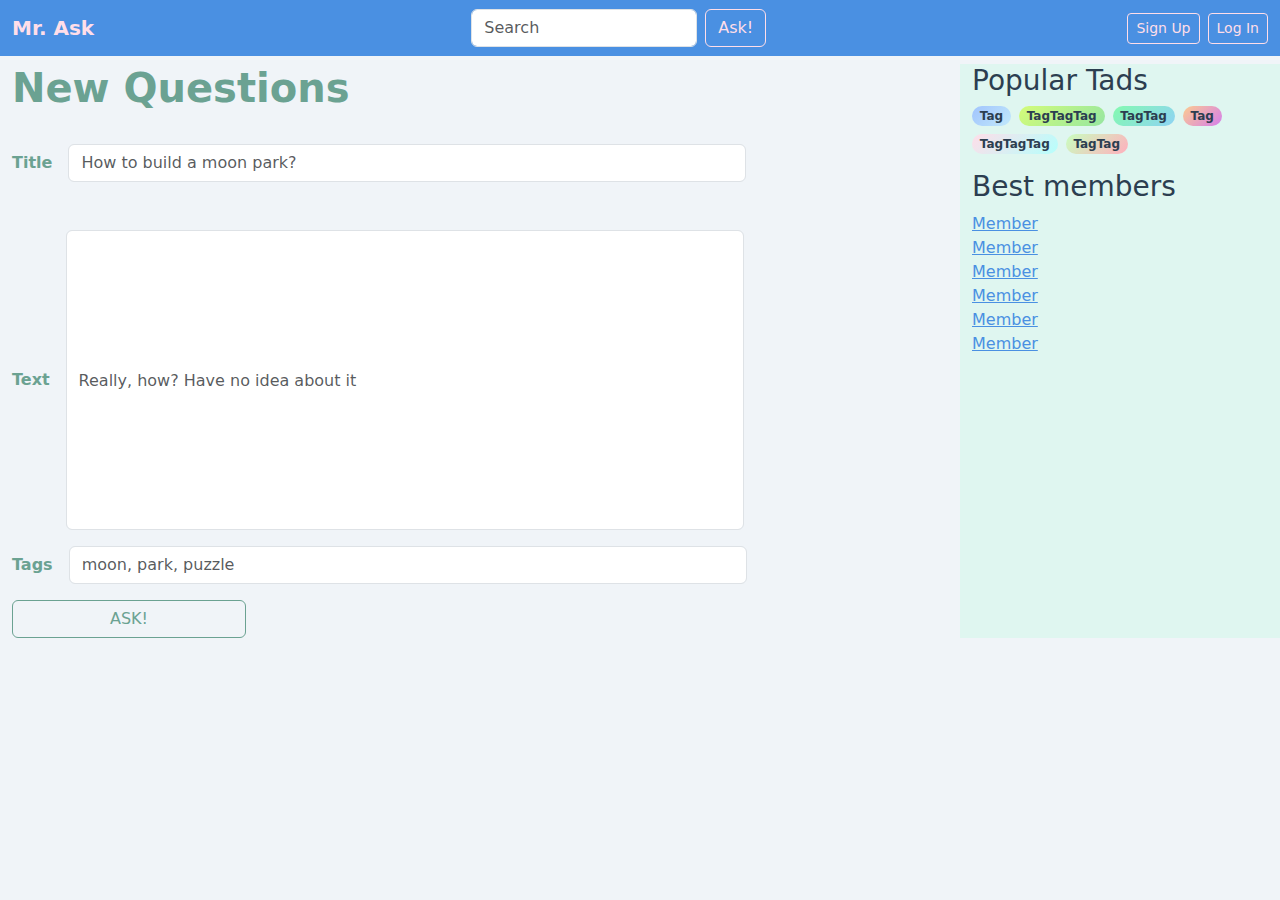
<file: bootstrap/ask.html>
<!doctype html>
<html lang="en">
    <head>
    <meta charset="utf-8">
    <meta name="viewport" content="width=device-width, initial-scale=1">
    <title>Bootstrap demo</title>
    <link href="css/bootstrap.css" rel="stylesheet"/>
    <link rel="stylesheet" href="ask.css">
    </head>
    
    <body>
    <nav class="navbar navbar-expand-lg">
        <div class="container-fluid">
            <a class="navbar-brand logo-title" href="#">Mr. Ask</a>
            
            <form class="d-flex" role="search">
                <input class="form-control me-2" type="search" placeholder="Search" aria-label="Search">
                <button class="btn btn-outline-success" type="submit">Ask!</button>
            </form>
            <div class="d-flex gap-2 align-items-center">
                <div>
                    <div class="content">
                        <div class="content__links">
                            <div class="d-flex gap-2">
                                <a href="#" class="btn btn-outline-success btn-sm">Sign Up</a>
                                <a href="#" class="btn btn-outline-success btn-sm">Log In</a>
                            </div>
                        </div>
                    </div>
                </div>
            </div>
        </div>
    </nav>

    <main class="container-fluid mt-2">
        <div class="row">
            <section class="col">
                <div class="d-flex align-items-center gap-2 mb-4">
                    <h1 class="section-title">New Questions</h1>
                </div>
                <article id="myForm" class="d-flex gap-3 flex-column">
                    <div class="row g-3 align-items-center">
                        <div class="col-auto">
                            <label for="inputTitle" class="col-form-label section-title">Title</label>
                        </div>
                        <div class="col-auto">
                            <input type="text" id="inputTitle6" class="form-control" placeholder="How to build a moon park?" 
                            style="width: 300%;" maxlength="100" aria-describedby="TitleHelpInline">
                        </div>
                    </div>
                    <p id="error-message" class="error" style="color: red; font-weight: bold;"></p>
                
                    <div class="row g-3 align-items-center">
                        <div class="col-auto">
                            <label for="inputText6" class="col-form-label section-title">Text</label>
                        </div>
                        <div class="col-auto">
                            <input type="text" id="inputText6" class="form-control" placeholder="Really, how? Have no idea about it" 
                            style="width: 300%; height: 300px;" maxlength="350" aria-describedby="TextHelpInline">
                        </div>
                    </div>
                
                    <div class="row g-3 align-items-center">
                        <div class="col-auto">
                            <label for="inputTags6" class="col-form-label section-title">Tags</label>
                        </div>
                        <div class="col-auto">
                            <input type="text" id="inputTags6" class="form-control" placeholder="moon, park, puzzle" 
                            style="width: 300%;" maxlength="150" aria-describedby="TagsHelpInline">
                        </div>
                    </div>
                
                    <div class="d-grid gap-2 w-25">
                        <button class="btn btn-outline-send" type="button" id="submitButton">ASK!</button>
                    </div>
                </article>
                
                <script>
                    document.getElementById('submitButton').addEventListener('click', function(event) {
                       
                        const title = document.getElementById('inputTitle6').value;
                        const errorMessage = document.getElementById('error-message');
              
                        if (title.trim() === '') {
                            errorMessage.textContent = 'Title cannot be empty';
                        } else {
                            errorMessage.textContent = '';
                            alert('Question asked!');
                        }
                    });
                </script>
            </section>
    
            <aside class="col-3">
                <section class="mb-3">
                    <h3>Popular Tads</h3>
                    <div class="d-flex flex-wrap gap-2">
                        <span class="badge rounded-pill badge-gradient-1">Tag</span>
                        <span class="badge rounded-pill badge-gradient-2">TagTagTag</span>
                        <span class="badge rounded-pill badge-gradient-3">TagTag</span>
                        <span class="badge rounded-pill badge-gradient-4">Tag</span>
                        <span class="badge rounded-pill badge-gradient-5">TagTagTag</span>
                        <span class="badge rounded-pill badge-gradient-6">TagTag</span>
                    </div>
                </section>
                <section>
                    <h3>Best members</h3>
                    <div>
                        <a class="d-block" href="#">Member</a>
                        <a class="d-block" href="#">Member</a>
                        <a class="d-block" href="#">Member</a>
                        <a class="d-block" href="#">Member</a>
                        <a class="d-block" href="#">Member</a>
                        <a class="d-block" href="#">Member</a>
                    </div>
                </section>
            </aside>
        </div>
    </main>
    
    <script src="js/bootstrap.bundle.js"></script>
  </body>
</html>
</file>
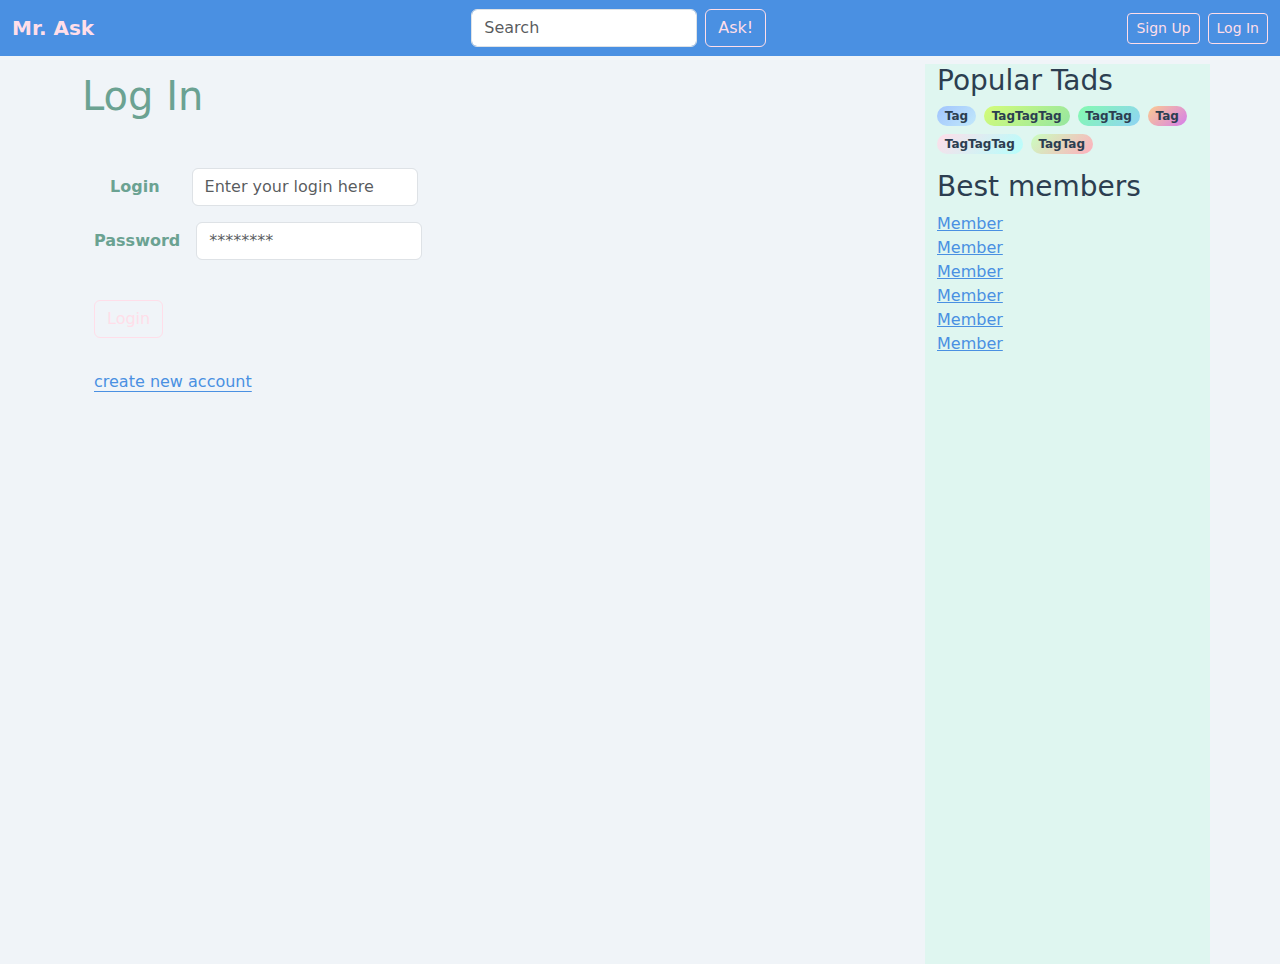
<file: bootstrap/login.html>
<!doctype html>
<html lang="en">
    <head>
    <meta charset="utf-8">
    <meta name="viewport" content="width=device-width, initial-scale=1">
    <title>Bootstrap demo</title>
    <link href="css/bootstrap.css" rel="stylesheet"/>
    <link rel="stylesheet" href="login.css">
    </head>
    
    <body>
        <nav class="navbar navbar-expand-lg">
            <div class="container-fluid">
                <a class="navbar-brand logo-title" href="#">Mr. Ask</a>
    
                <form class="d-flex" role="search">
                    <input class="form-control me-2" type="search" placeholder="Search" aria-label="Search">
                    <button class="btn btn-outline-success" type="submit">Ask!</button>
                </form>
                <div class="d-flex gap-2 align-items-center">
                    <div>
                        <div class="content">
                            <div class="content__links">
                                <div class="d-flex gap-2">
                                    <a href="#" class="btn btn-outline-success btn-sm">Sign Up</a>
                                    <a href="#" class="btn btn-outline-success btn-sm">Log In</a>
                                </div>
                            </div>
                        </div>
                    </div>
                </div>
            </div>
        </nav>
        <main class="container mt-2">
        <div class="row">
          <section class="col vh-100">
            <div class="d-flex align-items-center gap-2 mb-4 mt-2 section-title">
                <h1>Log In</h1> 
            </div>

            <articles class="d-flex gap-3 flex-column">
            <div class="container">
                <div class="login-container">
                    <form id="loginForm">
                        <div class="row g-3 align-items-center">
                            <div class="col-auto">
                                <label for="inputLogin6" class="col-form-label section-title m-3">Login</label>
                            </div>
                            <div class="col-auto">
                                <input type="text" id="inputLogin6" class="form-control" placeholder="Enter your login here" 
                                 maxlength="25" aria-describedby="LoginHelpInline">
                            </div>
                        </div> 
                        <div class="row g-3 align-items-center">
                            <div class="col-auto">
                                <label for="inputPassword6" class="col-form-label section-title">Password</label>
                            </div>
                            <div class="col-auto">
                                <input type="password" id="inputPassword6" class="form-control" placeholder="********" 
                                 maxlength="25" aria-describedby="PasswordHelpInline">
                            </div>
                        </div> 
                        <p id="error-message" class="error" style="color: red; font-weight: bold;"></p>
                    
                        <button type="submit" class="btn btn-outline-success btn-block mt-4 mb-4">Login</button>
                    
                        <div class="mt-2">
                            <a class="d-block link-offset-2 link-underline-opacity-100-hover" href="#">create new account</a>
                        </div>
                    </form>
                    <script>
                        document.getElementById('loginForm').addEventListener('submit', function(event) {
                            event.preventDefault();

                            const login = document.getElementById('inputLogin6').value;
                            const password = document.getElementById('inputPassword6').value;
                            const errorMessage = document.getElementById('error-message');
                    
                            if (password.length < 6) {
                                errorMessage.textContent = 'Sorry, wrong password!';
                            } else {
                                errorMessage.textContent = ''; 
                                alert('its OK');
                            }
                        });
                    </script>
                </div>
            </div>
        </articles>

        </section>
        <aside class="col-3">
            <section class="mb-3">
                <h3>Popular Tads</h3>
                <div class="d-flex flex-wrap gap-2">
                    <span class="badge rounded-pill badge-gradient-1">Tag</span>
                    <span class="badge rounded-pill badge-gradient-2">TagTagTag</span>
                    <span class="badge rounded-pill badge-gradient-3">TagTag</span>
                    <span class="badge rounded-pill badge-gradient-4">Tag</span>
                    <span class="badge rounded-pill badge-gradient-5">TagTagTag</span>
                    <span class="badge rounded-pill badge-gradient-6">TagTag</span>
                </div>
            </section>
            <section>
                <h3>Best members</h3>
                <div>
                    <a class="d-block" href="#">Member</a>
                    <a class="d-block" href="#">Member</a>
                    <a class="d-block" href="#">Member</a>
                    <a class="d-block" href="#">Member</a>
                    <a class="d-block" href="#">Member</a>
                    <a class="d-block" href="#">Member</a>
                </div>
            </section>
        </aside>
    </div>
</main>

<script src="js/bootstrap.bundle.js"></script>
</body>
</html>
</file>
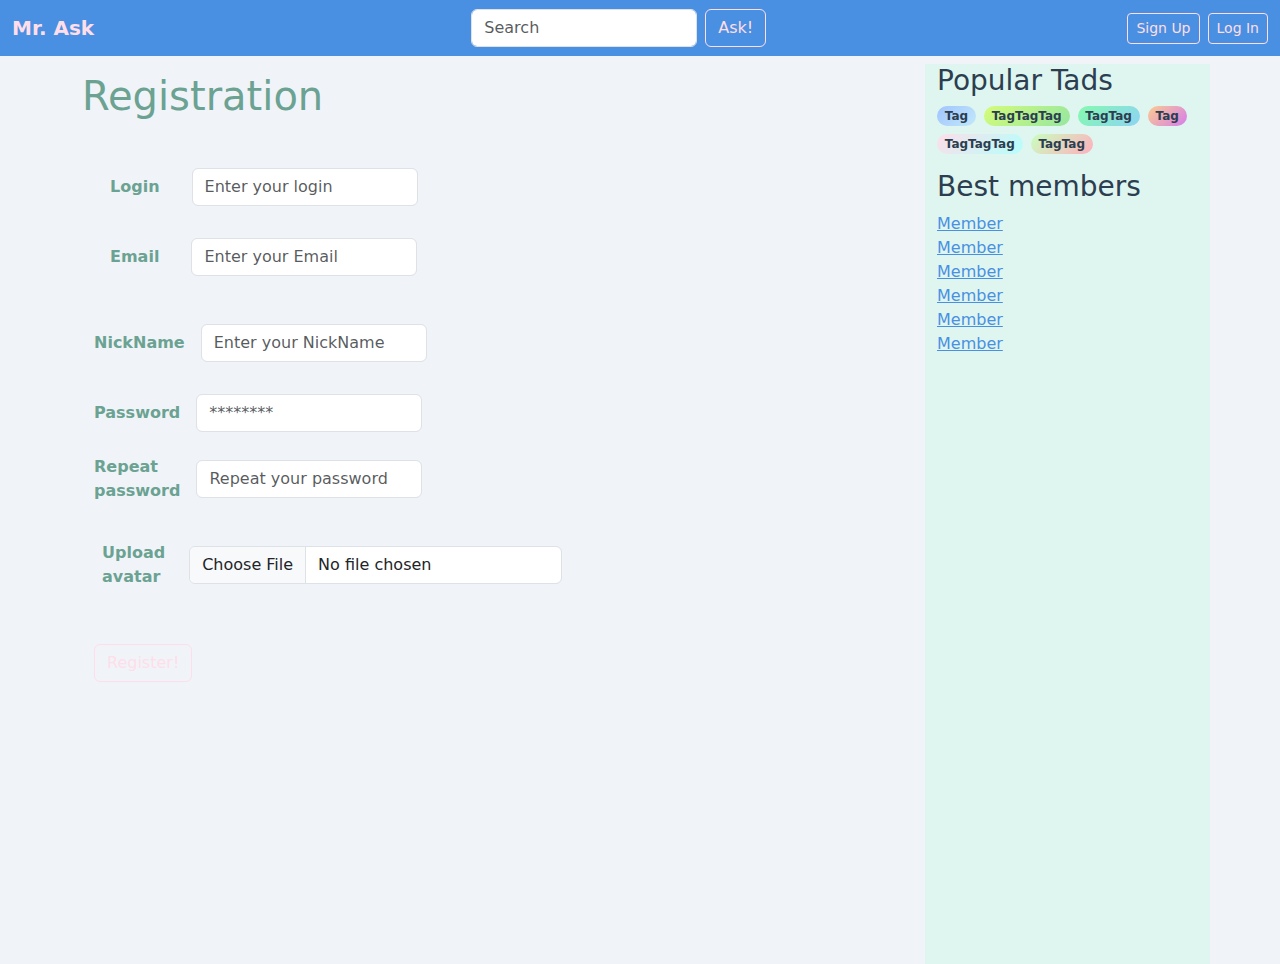
<file: bootstrap/signup.html>
<!doctype html>
<html lang="en">
    <head>
    <meta charset="utf-8">
    <meta name="viewport" content="width=device-width, initial-scale=1">
    <title>Bootstrap demo</title>
    <link href="css/bootstrap.css" rel="stylesheet"/>
    <link rel="stylesheet" href="signup.css">
    </head>
    <body>
        <nav class="navbar navbar-expand-lg">
            <div class="container-fluid">
                <a class="navbar-brand logo-title" href="#">Mr. Ask</a>
    
                <form class="d-flex" role="search">
                    <input class="form-control me-2" type="search" placeholder="Search" aria-label="Search">
                    <button class="btn btn-outline-success" type="submit">Ask!</button>
                </form>
                <div class="d-flex gap-2 align-items-center">
                    <div>
                        <div class="content">
                            <div class="content__links">
                                <div class="d-flex gap-2">
                                    <a href="#" class="btn btn-outline-success btn-sm">Sign Up</a>
                                    <a href="#" class="btn btn-outline-success btn-sm">Log In</a>
                                </div>
                            </div>
                        </div>
                    </div>
                </div>
            </div>
        </nav>
        <main class="container mt-2">
        <div class="row">
          <section class="col vh-100">
            <div class="d-flex align-items-center gap-2 mb-4 mt-2 section-title">
                <h1>Registration</h1> 
            </div>

            <articles class="d-flex gap-3 flex-column">
            <div class="container">
                <div class="signup-container">
                    <form id="registrationForm">
                        <div class="row g-3 align-items-center">
                            <div class="col-auto">
                                <label for="inputLogin6" class="col-form-label section-title m-3">Login</label>
                            </div>
                            <div class="col-auto">
                                <input type="text" id="inputLogin6" class="form-control" placeholder="Enter your login" 
                                 maxlength="25" aria-describedby="LoginHelpInline">
                            </div>
                        </div> 
                    
                        <div class="row g-3 align-items-center">
                            <div class="col-auto">
                                <label for="inputEmail6" class="col-form-label section-title m-3">Email</label>
                            </div>
                            <div class="col-auto">
                                <input type="email" id="inputEmail6" class="form-control" placeholder="Enter your Email" 
                                 maxlength="50" aria-describedby="EmailHelpInline">
                            </div>
                        </div> 
                        <p id="email-error-message" class="error" style="color: red; font-weight: bold;"></p>
                        <div class="row g-3 align-items-center">
                            <div class="col-auto">
                                <label for="inputNickName6" class="col-form-label section-title mb-3 mt-3">NickName</label>
                            </div>
                            <div class="col-auto">
                                <input type="text" id="inputNickName6" class="form-control" placeholder="Enter your NickName" 
                                maxlength="25" aria-describedby="NickNameHelpInline">                                
                            </div>
                        </div> 
                    
                        <div class="row g-3 align-items-center">
                            <div class="col-auto">
                                <label for="inputPassword6" class="col-form-label section-title mt-3 mb-3">Password</label>
                            </div>
                            <div class="col-auto">
                                <input type="password" id="inputPassword6" class="form-control" placeholder="********" 
                                 maxlength="25" aria-describedby="PasswordHelpInline">
                            </div>
                        </div> 
                    
                        <div class="row g-3 align-items-center">
                            <div class="col-auto">
                                <label for="inputRepeatPassword6" class="col-form-label section-title"><p>Repeat <br>password</p></label>
                            </div>
                            <div class="col-auto">
                                <input type="password" id="inputRepeatPassword6" class="form-control mb-3" placeholder="Repeat your password" 
                                maxlength="25" aria-describedby="RepeatPasswordHelpInline">
                            </div>
                        </div> 
                    
                        <div class="row g-3 align-items-center">
                            <div class="col-auto">
                                <label for="formFile" class="col-form-label section-title m-2"><p>Upload<br>avatar</p></label>
                            </div>
                            <div class="col-auto">
                                <div class="mb-3">
                                    <input class="form-control" type="file" id="formFile">
                                </div>
                            </div>
                        </div> 
                    
                        <button type="submit" class="btn btn-outline-success btn-block mt-4 mb-4">Register!</button>
                    </form>
                    
                    <script>
                        document.getElementById('registrationForm').addEventListener('submit', function(event) {
                            event.preventDefault(); 

                            const email = document.getElementById('inputEmail6').value;
                            const emailErrorMessage = document.getElementById('email-error-message');
                    
                            const emailRegex = /^[a-zA-Z0-9._-]+@[a-zA-Z0-9.-]+\.[a-zA-Z]{2,6}$/;
                    
                            if (!emailRegex.test(email)) {
                                emailErrorMessage.textContent = 'Enter the correct email';
                            } else {
                                emailErrorMessage.textContent = ''; 
                                alert('Its OK');
                            }
                        });
                    </script>
                </div>
            </div>
        </articles>

        </section>
        <aside class="col-3">
            <section class="mb-3">
                <h3>Popular Tads</h3>
                <div class="d-flex flex-wrap gap-2">
                    <span class="badge rounded-pill badge-gradient-1">Tag</span>
                    <span class="badge rounded-pill badge-gradient-2">TagTagTag</span>
                    <span class="badge rounded-pill badge-gradient-3">TagTag</span>
                    <span class="badge rounded-pill badge-gradient-4">Tag</span>
                    <span class="badge rounded-pill badge-gradient-5">TagTagTag</span>
                    <span class="badge rounded-pill badge-gradient-6">TagTag</span>
                </div>
            </section>
            <section>
                <h3>Best members</h3>
                <div>
                    <a class="d-block" href="#">Member</a>
                    <a class="d-block" href="#">Member</a>
                    <a class="d-block" href="#">Member</a>
                    <a class="d-block" href="#">Member</a>
                    <a class="d-block" href="#">Member</a>
                    <a class="d-block" href="#">Member</a>
                </div>
            </section>
        </aside>
    </div>
</main>

<script src="js/bootstrap.bundle.js"></script>
</body>
</html>
</file>
<file: bootstrap/ask.css>
.logo-title:hover {
    color: #FFDEE9;
    font-weight: bold;
}
body {
    background-color: #F0F4F8;
    color: #2C3E50;
    }

.navbar {
    background-color: #4A90E2;
    }

.card {
    background-color: #FFFFFF;
    }

aside {
    background-color: #DFF6F0;
    }

a {
    color: #4A90E2;
}

a:hover {
    color: #7ED6DF;
}

.btn-outline-success {
    border-color: #FFDEE9;
    color: #FFDEE9;
}

.btn-outline-success:hover {
    background-color: #FFDEE9;
    color: white;
    font-weight: bold;
}

.btn-outline-send {
    border-color: #6BA292;
    color: #6BA292;
}

.btn-outline-send:hover {
    background-color: #FFDEE9;
    color: white;
    font-weight: bold;
}

.logo-title {
    color: #FFDEE9;
    font-weight: bold;
}

.section-title {
    color: #6BA292;
    font-weight: bold;
}

.badge-custom-blue {
    background-color: #4A90E2;
    color: white;
}

.badge-gradient-1 {
    background: linear-gradient(135deg, #A1C4FD, #C2E9FB);
    color: #2C3E50;
}

.badge-gradient-2 {
    background: linear-gradient(135deg, #D4FC79, #96E6A1);
    color: #2C3E50;
}

.badge-gradient-3 {
    background: linear-gradient(135deg, #84FAB0, #8FD3F4);
    color: #2C3E50;
}

.badge-gradient-4 {
    background: linear-gradient(135deg, #FCCB90, #D57EEB);
    color: #2C3E50;
}

.badge-gradient-5 {
    background: linear-gradient(135deg, #FFDEE9, #B5FFFC);
    color: #2C3E50;
}

.badge-gradient-6 {
    background: linear-gradient(135deg, #C9FFBF, #FFAFBD);
    color: #2C3E50;
}
</file>
<file: bootstrap/login.css>
body {
    background-color: #F0F4F8;
    color: #2C3E50;
    }

.navbar {
    background-color: #4A90E2;
    }

.card {
    background-color: #FFFFFF;
    }

aside {
    background-color: #DFF6F0;
    }

a {
    color: #4A90E2;
}

a:hover {
    color: #7ED6DF;
}

.btn-outline-success {
    border-color: #FFDEE9;
    color: #FFDEE9;
}

.btn-outline-success:hover {
    background-color: #FFDEE9;
    color: white;
    font-weight: bold;
}

.btn-outline-send {
    border-color: #6BA292;
    color: #6BA292;
}

.btn-outline-send:hover {
    background-color: #FFDEE9;
    color: white;
    font-weight: bold;
}

.logo-title {
    color: #FFDEE9;
    font-weight: bold;
}

.logo-title:hover {
    color: #FFDEE9;
    font-weight: bold;
}

.section-title {
    color: #6BA292;
    font-weight: bold;
}

.badge-custom-blue {
    background-color: #4A90E2;
    color: white;
}

.badge-gradient-1 {
    background: linear-gradient(135deg, #A1C4FD, #C2E9FB);
    color: #2C3E50;
}

.badge-gradient-2 {
    background: linear-gradient(135deg, #D4FC79, #96E6A1);
    color: #2C3E50;
}

.badge-gradient-3 {
    background: linear-gradient(135deg, #84FAB0, #8FD3F4);
    color: #2C3E50;
}

.badge-gradient-4 {
    background: linear-gradient(135deg, #FCCB90, #D57EEB);
    color: #2C3E50;
}

.badge-gradient-5 {
    background: linear-gradient(135deg, #FFDEE9, #B5FFFC);
    color: #2C3E50;
}

.badge-gradient-6 {
    background: linear-gradient(135deg, #C9FFBF, #FFAFBD);
    color: #2C3E50;
}

.custom-like {
    color: #6aa47c;
    border-color: #6aa47c;
}
.custom-like:hover, .custom-like:checked {
    background-color: #6aa47c;
    color: white;
}

.custom-dislike {
    color: #c77a7a;
    border-color: #c77a7a;
}
.custom-dislike:hover, .custom-dislike:checked {
    background-color: #c77a7a;
    color: white;
}
</file>
<file: bootstrap/signup.css>
body {
    background-color: #F0F4F8;
    color: #2C3E50;
    }

.navbar {
    background-color: #4A90E2;
    }

.card {
    background-color: #FFFFFF;
    }

aside {
    background-color: #DFF6F0;
    }

a {
    color: #4A90E2;
}

a:hover {
    color: #7ED6DF;
}

.btn-outline-success {
    border-color: #FFDEE9;
    color: #FFDEE9;
}

.btn-outline-success:hover {
    background-color: #FFDEE9;
    color: white;
    font-weight: bold;
}

.btn-outline-send {
    border-color: #6BA292;
    color: #6BA292;
}

.btn-outline-send:hover {
    background-color: #FFDEE9;
    color: white;
    font-weight: bold;
}

.logo-title {
    color: #FFDEE9;
    font-weight: bold;
}

.logo-title:hover {
    color: #FFDEE9;
    font-weight: bold;
}

.section-title {
    color: #6BA292;
    font-weight: bold;
}

.badge-custom-blue {
    background-color: #4A90E2;
    color: white;
}

.badge-gradient-1 {
    background: linear-gradient(135deg, #A1C4FD, #C2E9FB);
    color: #2C3E50;
}

.badge-gradient-2 {
    background: linear-gradient(135deg, #D4FC79, #96E6A1);
    color: #2C3E50;
}

.badge-gradient-3 {
    background: linear-gradient(135deg, #84FAB0, #8FD3F4);
    color: #2C3E50;
}

.badge-gradient-4 {
    background: linear-gradient(135deg, #FCCB90, #D57EEB);
    color: #2C3E50;
}

.badge-gradient-5 {
    background: linear-gradient(135deg, #FFDEE9, #B5FFFC);
    color: #2C3E50;
}

.badge-gradient-6 {
    background: linear-gradient(135deg, #C9FFBF, #FFAFBD);
    color: #2C3E50;
}

.custom-like {
    color: #6aa47c;
    border-color: #6aa47c;
}
.custom-like:hover, .custom-like:checked {
    background-color: #6aa47c;
    color: white;
}

.custom-dislike {
    color: #c77a7a;
    border-color: #c77a7a;
}
.custom-dislike:hover, .custom-dislike:checked {
    background-color: #c77a7a;
    color: white;
}
</file>
